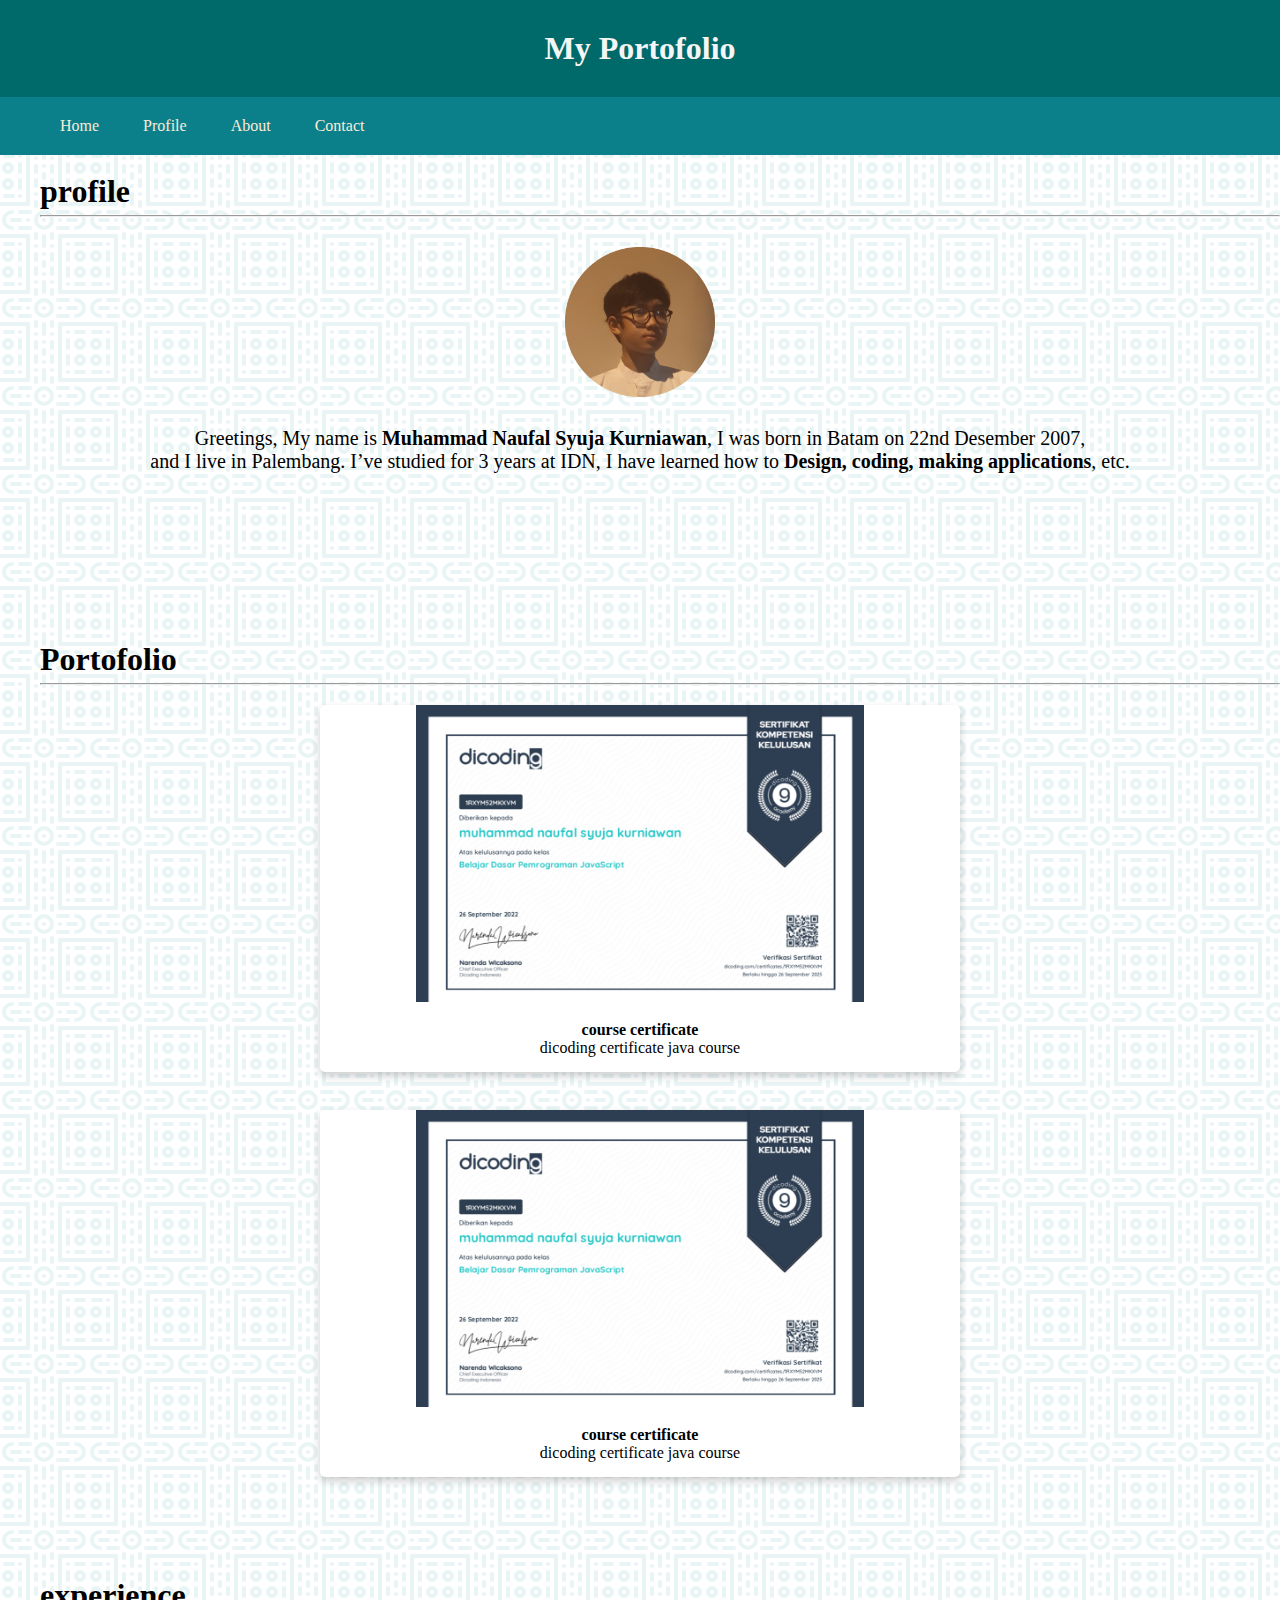
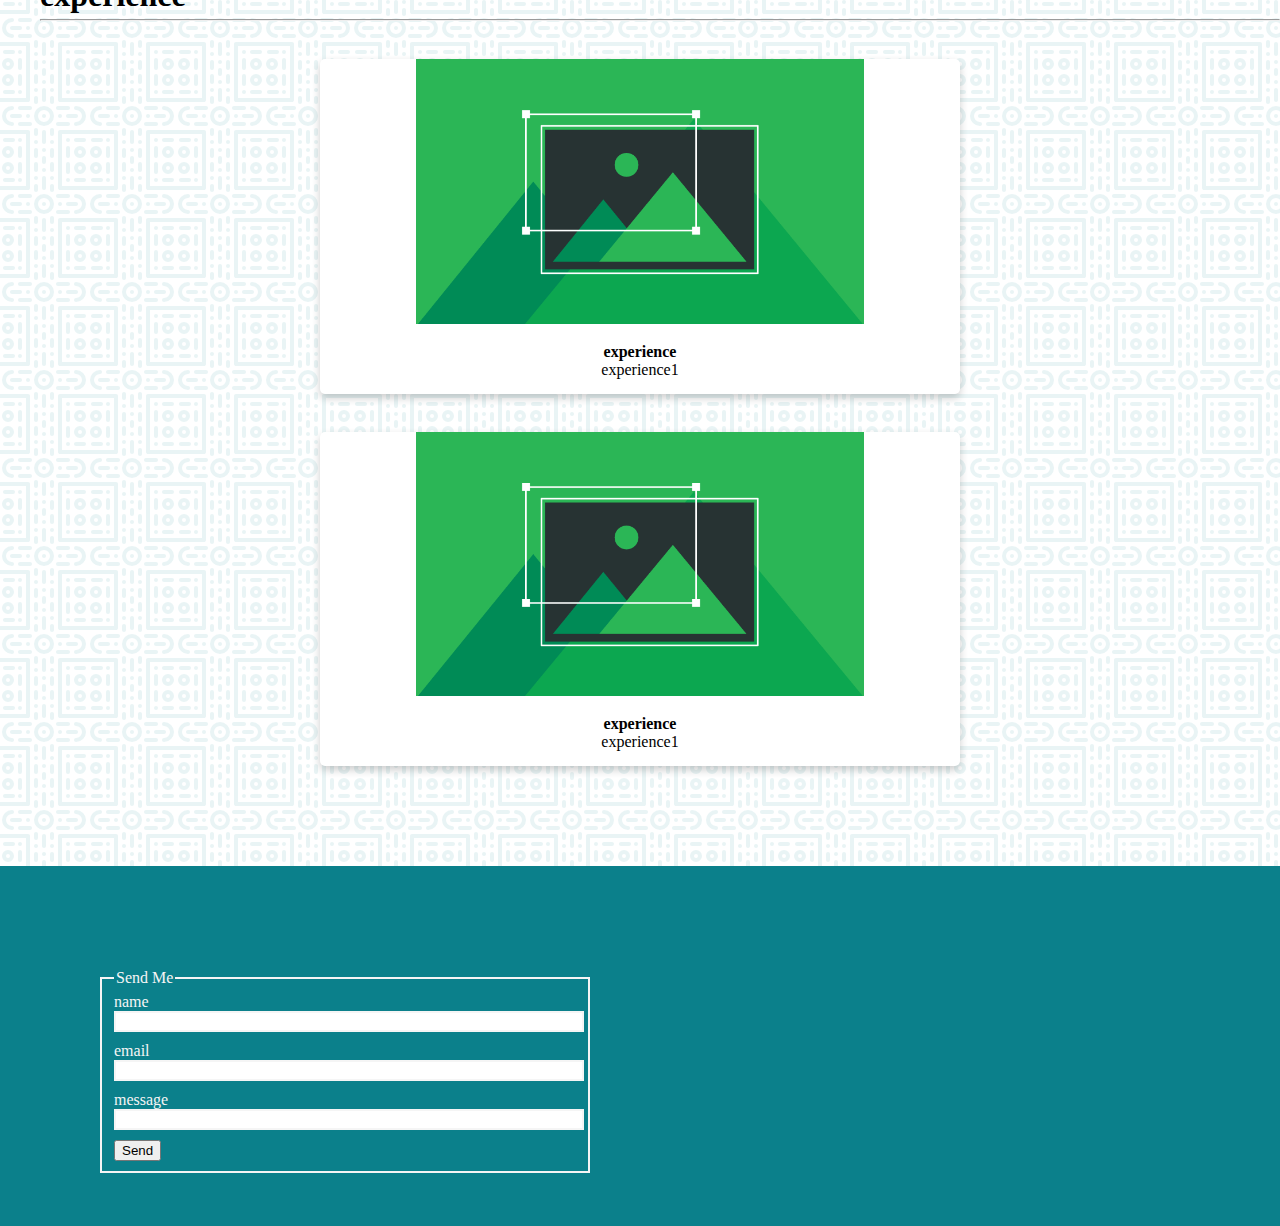
<file: index.html>
<!DOCTYPE html>
<html lang="en">
<head>
    <meta charset="UTF-8">
    <meta http-equiv="X-UA-Compatible" content="IE=edge">
    <meta name="viewport" content="width=device-width, initial-scale=1.0">
    <link rel="stylesheet" href="nstyle.css">
    <title>navbar dropdown</title>
</head>
<body>
    <header>
        <h1>My Portofolio</h1>
    </header>
    <nav>
        <ul>
            <li><a href="#satu">Home</a></li>
            <li><a href="#dua">Profile</a></li>
            <li><a href="#">About</a>
            <ul>
                <li><a href="#tiga">Portofolio</a></li>
                <li><a href="#empat">Experience</a></li>
            </ul>
            </li>
            <li><a href="#lima">Contact</a></li>

        </ul>
    </nav>
    <br>
    <section class="dua" id="dua">
        <h1>profile</h1>
        <hr>
        <img src="20220413_050951-modified.png" alt="foto profil">
        <p>Greetings, My name is 
            <strong> Muhammad Naufal 
            Syuja Kurniawan</strong>, I was 
            born in Batam on 
            22nd Desember 2007, <br>
            and I live in Palembang. 
            I’ve studied for 3 years 
            at IDN, I have learned 
            how to <strong> Design, coding, 
            making applications</strong>, 
            etc.</p>
    </section>

    <section class="tiga" id="tiga">
        <br>
        <h1>Portofolio</h1>
        <hr>
        <div class="card">
            <img src="img1.png" alt="gambar portofolio 1">
            <div class="container">
                <h4><b>course certificate</b></h4>
                <p>dicoding certificate java course</p>
            </div>
        </div>
        <br>
        <div class="card">
            <img src="img1.png" alt="gambar portofolio 1">
            <div class="container">
                <h4><b>course certificate</b></h4>
                <p>dicoding certificate java course</p>
            </div>
        </div>
    </section>

    <section class="empat" id="empat">
        <h1>experience</h1>
        <hr>
        <br>
        <div class="card">
            <img src="10x-featured-social-media-image-size.png" alt="gambar portofolio 1">
            <div class="container">
                <h4><b>experience</b></h4>
                <p>experience1</p>
            </div>
        </div>
        <br>
        <div class="card">
            <img src="10x-featured-social-media-image-size.png" alt="gambar portofolio 1">
            <div class="container">
                <h4><b>experience</b></h4>
                <p>experience1</p>
            </div>
        </div>
    </section>

    <footer class="lima" id="lima">
        <div>
            <form action="" method="post">
                <fieldset>
                    <legend>Send Me</legend>
                    <label>name </label>
                    <input type="text" class="input1">
                    <label>email </label>
                    <input type="email" class="input1">
                    <label>message</label>
                    <input type="text" class="input2">
                    <br>
                    <input type="submit" value="Send">
                </fieldset>
            </form>
         </div>   
         <div class="div1">
                <iframe
                src="https://www.google.com/maps/embed?pb=!1m18!1m12!1m3!1d3963.971488387018!2d107.03597311388343!3d-6.5252846656051995!2m3!1f0!2f0!3f0!3m2!1i1024!2i768!4f13.1!3m3!1m2!1s0x2e69bc6e5be3d9bd%3A0x6b9881dabd801476!2sSMK%20IDN%20Boarding%20School!5e0!3m2!1sid!2sid!4v1660531834695!5m2!1sid!2sid"
                width="400" height="300" style="border:0;" allowfullscreen="" loading="lazy"
                referrerpolicy="no-referrer-when-downgrade"></iframe>
            </div>
    </footer>
</body>
</html>
</file>
<file: nstyle.css>
* {
    margin: 0%;
    scroll-behavior: smooth;
}

body{
    background-color: #ffffff;
background-image: url("data:image/svg+xml,%3Csvg xmlns='http://www.w3.org/2000/svg' width='88' height='88' viewBox='0 0 88 88'%3E%3Cg fill='%230b808b' fill-opacity='0.09'%3E%3Cpath fill-rule='evenodd' d='M29.42 29.41c.36-.36.58-.85.58-1.4V0h-4v26H0v4h28c.55 0 1.05-.22 1.41-.58h.01zm0 29.18c.36.36.58.86.58 1.4V88h-4V62H0v-4h28c.56 0 1.05.22 1.41.58zm29.16 0c-.36.36-.58.85-.58 1.4V88h4V62h26v-4H60c-.55 0-1.05.22-1.41.58h-.01zM62 26V0h-4v28c0 .55.22 1.05.58 1.41.37.37.86.59 1.41.59H88v-4H62zM18 36c0-1.1.9-2 2-2h10a2 2 0 1 1 0 4H20a2 2 0 0 1-2-2zm0 16c0-1.1.9-2 2-2h10a2 2 0 1 1 0 4H20a2 2 0 0 1-2-2zm16-26a2 2 0 0 1 2-2 2 2 0 0 1 2 2v4a2 2 0 0 1-2 2 2 2 0 0 1-2-2v-4zm16 0a2 2 0 0 1 2-2 2 2 0 0 1 2 2v4a2 2 0 0 1-2 2 2 2 0 0 1-2-2v-4zM34 58a2 2 0 0 1 2-2 2 2 0 0 1 2 2v4a2 2 0 0 1-2 2 2 2 0 0 1-2-2v-4zm16 0a2 2 0 0 1 2-2 2 2 0 0 1 2 2v4a2 2 0 0 1-2 2 2 2 0 0 1-2-2v-4zM34 78a2 2 0 0 1 2-2 2 2 0 0 1 2 2v6a2 2 0 0 1-2 2 2 2 0 0 1-2-2v-6zm16 0a2 2 0 0 1 2-2 2 2 0 0 1 2 2v6a2 2 0 0 1-2 2 2 2 0 0 1-2-2v-6zM34 4a2 2 0 0 1 2-2 2 2 0 0 1 2 2v6a2 2 0 0 1-2 2 2 2 0 0 1-2-2V4zm16 0a2 2 0 0 1 2-2 2 2 0 0 1 2 2v6a2 2 0 0 1-2 2 2 2 0 0 1-2-2V4zm-8 82a2 2 0 1 1 4 0v2h-4v-2zm0-68a2 2 0 1 1 4 0v10a2 2 0 1 1-4 0V18zM66 4a2 2 0 1 1 4 0v8a2 2 0 1 1-4 0V4zm0 72a2 2 0 1 1 4 0v8a2 2 0 1 1-4 0v-8zm-48 0a2 2 0 1 1 4 0v8a2 2 0 1 1-4 0v-8zm0-72a2 2 0 1 1 4 0v8a2 2 0 1 1-4 0V4zm24-4h4v2a2 2 0 1 1-4 0V0zm0 60a2 2 0 1 1 4 0v10a2 2 0 1 1-4 0V60zm14-24c0-1.1.9-2 2-2h10a2 2 0 1 1 0 4H58a2 2 0 0 1-2-2zm0 16c0-1.1.9-2 2-2h10a2 2 0 1 1 0 4H58a2 2 0 0 1-2-2zm-28-6a2 2 0 1 0 0-4 2 2 0 0 0 0 4zm8 26a2 2 0 1 0 0-4 2 2 0 0 0 0 4zm16 0a2 2 0 1 0 0-4 2 2 0 0 0 0 4zM36 20a2 2 0 1 0 0-4 2 2 0 0 0 0 4zm16 0a2 2 0 1 0 0-4 2 2 0 0 0 0 4zm-8-8a2 2 0 1 0 0-4 2 2 0 0 0 0 4zm0 68a2 2 0 1 0 0-4 2 2 0 0 0 0 4zm16-34a2 2 0 1 0 0-4 2 2 0 0 0 0 4zm16-12a2 2 0 1 0 0 4 6 6 0 1 1 0 12 2 2 0 1 0 0 4 10 10 0 1 0 0-20zm-64 0a2 2 0 1 1 0 4 6 6 0 1 0 0 12 2 2 0 1 1 0 4 10 10 0 1 1 0-20zm56-12a2 2 0 1 0 0-4 2 2 0 0 0 0 4zm0 48a2 2 0 1 0 0-4 2 2 0 0 0 0 4zm-48 0a2 2 0 1 0 0-4 2 2 0 0 0 0 4zm0-48a2 2 0 1 0 0-4 2 2 0 0 0 0 4zm24 32a10 10 0 1 1 0-20 10 10 0 0 1 0 20zm0-4a6 6 0 1 0 0-12 6 6 0 0 0 0 12zm36-36a6 6 0 1 1 0-12 6 6 0 0 1 0 12zm0-4a2 2 0 1 0 0-4 2 2 0 0 0 0 4zM10 44c0-1.1.9-2 2-2h8a2 2 0 1 1 0 4h-8a2 2 0 0 1-2-2zm56 0c0-1.1.9-2 2-2h8a2 2 0 1 1 0 4h-8a2 2 0 0 1-2-2zm8 24c0-1.1.9-2 2-2h8a2 2 0 1 1 0 4h-8a2 2 0 0 1-2-2zM3 68c0-1.1.9-2 2-2h8a2 2 0 1 1 0 4H5a2 2 0 0 1-2-2zm0-48c0-1.1.9-2 2-2h8a2 2 0 1 1 0 4H5a2 2 0 0 1-2-2zm71 0c0-1.1.9-2 2-2h8a2 2 0 1 1 0 4h-8a2 2 0 0 1-2-2zm6 66a6 6 0 1 1 0-12 6 6 0 0 1 0 12zm0-4a2 2 0 1 0 0-4 2 2 0 0 0 0 4zM8 86a6 6 0 1 1 0-12 6 6 0 0 1 0 12zm0-4a2 2 0 1 0 0-4 2 2 0 0 0 0 4zm0-68A6 6 0 1 1 8 2a6 6 0 0 1 0 12zm0-4a2 2 0 1 0 0-4 2 2 0 0 0 0 4zm36 36a2 2 0 1 0 0-4 2 2 0 0 0 0 4z'/%3E%3C/g%3E%3C/svg%3E"); 
}

header{
    background-color: #006969;
}

header h1{
    color: whitesmoke;
    text-align: center;
    padding: 30px;
}

nav ul ul {
    display: none;
    position: absolute;
    padding-inline-start: 0;
}

nav ul li:hover >ul {
    display: block;
}

nav ul {
    background: #0b808b;
    list-style: none;
}

nav ul li a {
    display: block;
}

nav ul li {
    display: inline-block;
    padding: 10px;
}

nav a {
    color: antiquewhite;
    text-decoration: none;
    padding: 10px 10px;
    display: block;
}

nav ul li a:hover {
    color: black;
    background-color: skyblue;
}

nav ul li ul li {
    display: block;
}


section h1 {
    margin-left: 40px;
    margin-bottom: 5px;
}

section hr{
    margin-left: 40px;
}

.satu{
    width: 100%;
    height: 400px;
}

.satu img{
    height: 30%;
    display: flex;
    margin: auto;
    margin-top: 30px;
}

.satu p{
    text-align: center;
}

.dua img{
    height: 150px;
    width: 150px;
    display: flex;
    margin: auto;
    margin-top: 30px;
}

.dua{
    width: 100%;
    height: 400px;
}

.dua p{
    text-align: center;
    font-size: 20px;
    margin-top: 30px;
}

.tiga{
    margin-top: 50px;
}

.card {
    box-shadow: 0 4px 8px 0 rgba(0,0,0,0.2);
    transition: 0.3s;
    width: 50%;
    border-radius: 5px;
    display: block;
    margin-left: auto;
    margin-right: auto;
    text-align: center;
    margin-top: 20px;
    background-color: #FFFFFF;
}
  .card:hover {
    background-color: #ffffff;
    box-shadow: 0 8px 16px 0 rgba(0,0,0,0.2);
}
  
  .container {
    padding: 15px 5px;
}

.tiga img{
    width: 70%;
}

.empat{
    margin-top: 100px;
    margin-bottom: 100px;
}

.empat img{
    width: 70%;
}


footer{
    width: 100vw;
    height: 40vh;
    background-color: #0b808b;
    display: flex;
    justify-content: center;
    align-items: center;
}

footer div{
    width: 50vw;
    margin: 50px;
}

footer fieldset{
    margin-top: 50px;
    margin-left: 50px;
    border-color: whitesmoke;
    border-style: solid;
    color: whitesmoke;
}

.input1{
    width: 100%;
    border-color: whitesmoke;
    border-style: solid;
    margin-bottom: 10px;
}

.input2{
    width: 100%;
    height: 100%;
    border-color: whitesmoke;
    border-style: solid;
    margin-bottom: 10px;
}

.div1{
    width: 50vw;
    margin: 50px;
}

iframe{
    border: 0;
    transition: 0.2s;
}

iframe:hover{
    box-shadow: 0px 5px 20px 0px rgb(57, 57, 57);
}
</file>
